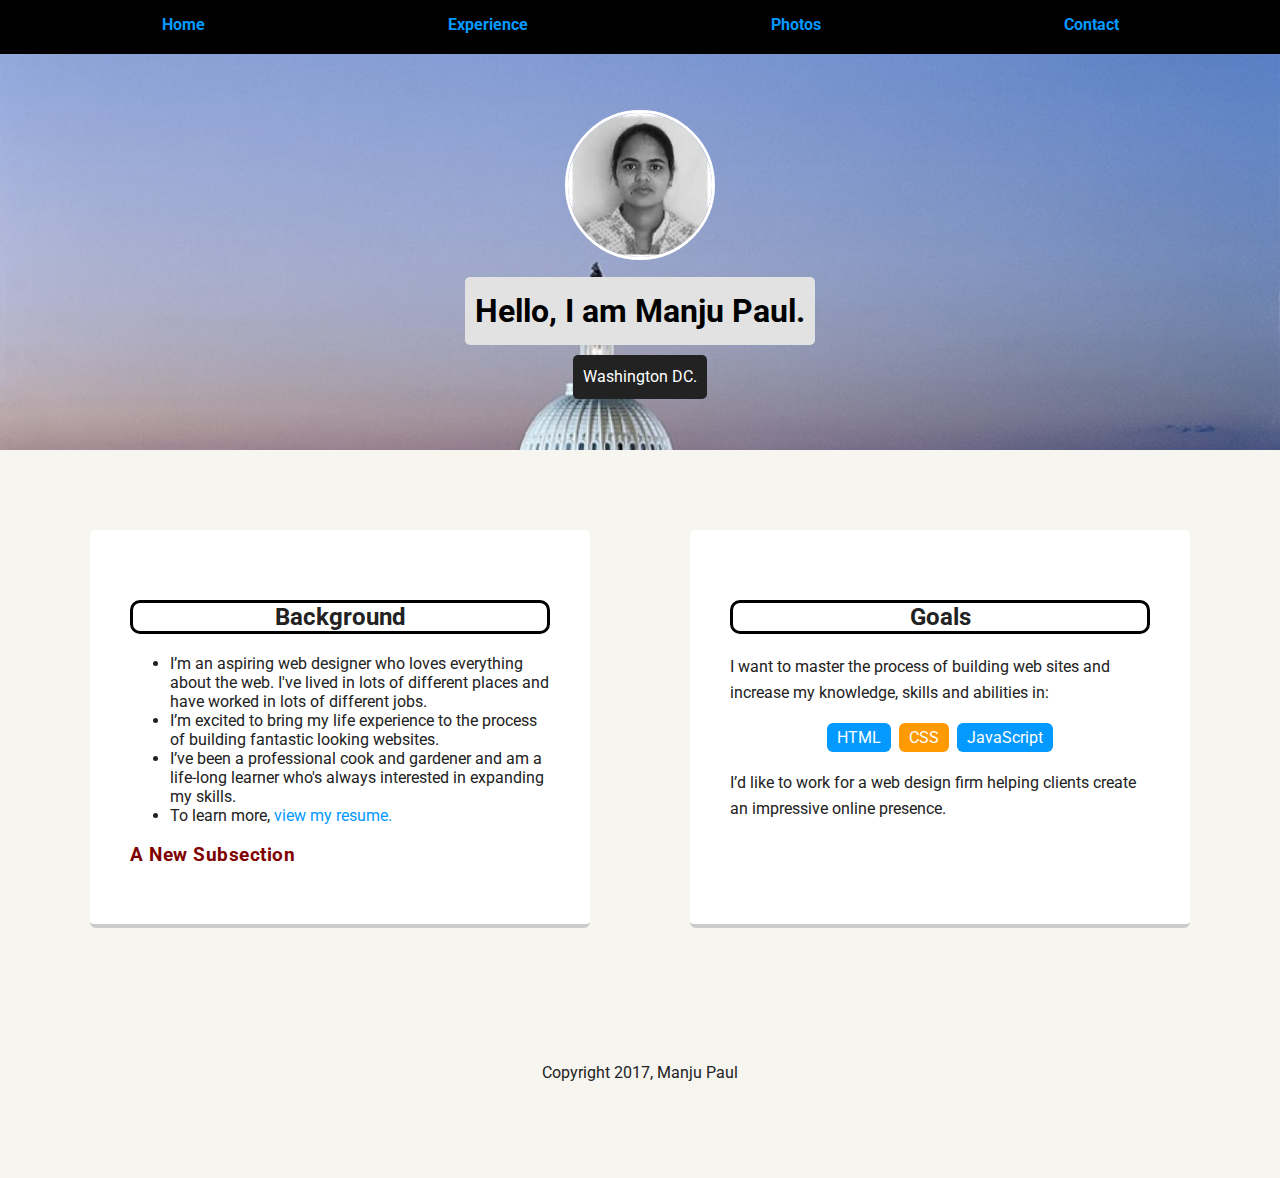
<file: index.html>
<!doctype html>
<html lang="en">
<head>
    <meta charset="utf-8">
    <title>Manju Paul's Profile</title>
    <meta name="viewport" content="width=device-width, initial-scale=1.0">
    <link rel="stylesheet" href="resume.css">
    <link href="https://fonts.googleapis.com/css?family=Muli%7CRoboto:400,300,500,700,900" rel="stylesheet">
</head>
<body>

<div class="main-nav">
    <ul class="nav">
        <li class="name">Manju Paul</li>
        <li><a href="#">Home</a></li>
        <li><a href="resume.html">Experience</a></li>
        <li><a href="ProfilePhoto1.jpg">Photos</a></li>
        <li><a href="#">Contact</a></li>
    </ul>
</div>
<header>

    <img src="img/ProfilePhoto.jpg" alt="Drawing of Manju Paul" class="profile-image">
    <h1 class="tag name">Hello, I am Manju Paul.</h1>
    <p class="tag location">Washington DC.</p>
</header>

<main class="flex">
    <div class="card">
        <h2 class="card-title">Background</h2>
        <ul>
            <li>I’m an aspiring web designer who loves everything about the web. I've lived in lots of different places and have worked in lots of different jobs.</li>
            <li>I’m excited to bring my life experience to the process of building fantastic looking websites.</li>
            <li>I’ve been a professional cook and gardener and am a life-long learner who's always interested in expanding my skills.</li>
            <li>To learn more, <a href="resume.html">view my resume.</a></li>
        </ul>
        <h3>A New Subsection</h3>
    </div>

    <div class="card">
        <h2 class="card-title">Goals</h2>
        <p>I want to master the process of building web sites and increase my knowledge, skills and abilities in:</p>
        <ul class="skills">
            <li>HTML</li>
            <li>CSS</li>
            <li>JavaScript</li>
        </ul>
        <p>I’d like to work for a web design firm helping clients create an impressive online presence.</p>
    </div>

</main>

<footer>
    <ul>
        <li><a href="#" class="social twitter">Twitter</a></li>
        <li><a href="#" class="social linkedin">LinkedIn</a></li>
        <li><a href="#" class="social github">Github</a></li>
    </ul>
    <p class="copyright">Copyright 2017, Manju Paul</p>
</footer>
</body>
</html>
</file>
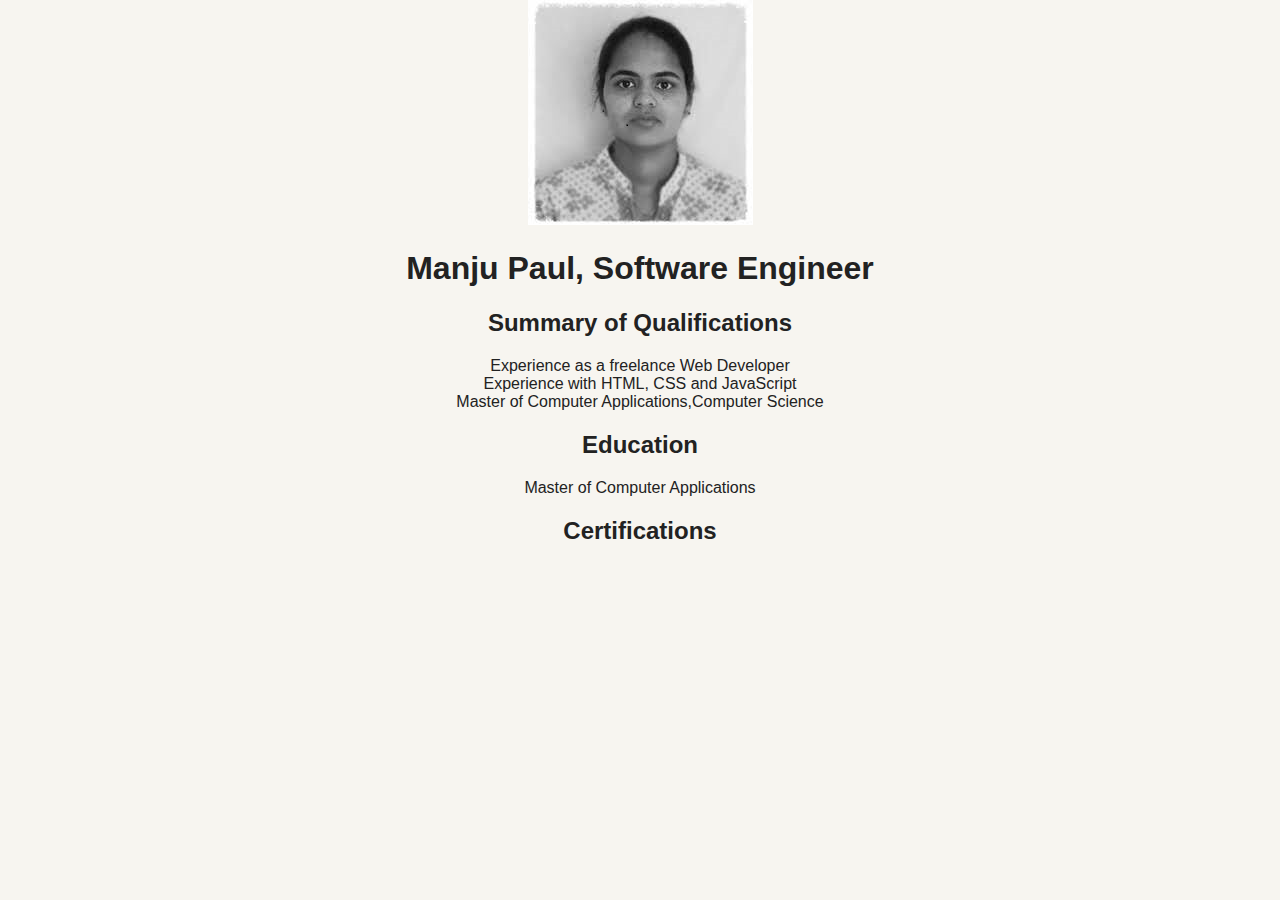
<file: resume.html>
<!DOCTYPE html>
<html lang="en">
<head>
    <meta charset="UTF-8">
    <title>Manju Paul's Resume</title>
    <link rel="stylesheet" href="resume.css">
</head>
<body>
<img src ="img/ProfilePhoto.jpg" alt="Manju Paul, Software Engineer" class="main-img">
<h1>Manju Paul, Software Engineer</h1>
    <h2 class="section-title">Summary of Qualifications</h2>
        <li>Experience as a freelance Web Developer</li>
        <li>Experience with HTML, CSS and JavaScript</li>
        <li>Master of Computer Applications,Computer Science </li>
<h2 class="section-title">Education</h2>
<p>Master of Computer Applications</p>
<h2 class="section-title">Certifications</h2>

</body>
</html>
</file>
<file: resume.css>
/* Global Layout Set-up */
* {
    box-sizing: border-box;
}

body {
    margin: 0;
    padding: 0;
    text-align: center;
    font-family: 'Roboto', sans-serif;
    color: #222;
    background: #f7f5f0;
}
/* Link Styles */

a {
    text-decoration: none;
    color: #0499ff;
}
a:hover {
    color: #6633ff;
}

/* Section Styles */
.nav .name {
    display: block;
    margin-right: auto;
    color: white;
}

.main-nav {
    width: 100%;
    background: black;
    min-height: 30px;
    padding: 10px;
    position: fixed;
    text-align: center;
}
.nav {
    display: flex;
    justify-content: space-around;
    font-weight: 700;
    list-style-type: none;
    margin: 0 auto;
    padding: 0;
}
.nav .name {
    display: none;
}
.nav li {
    padding: 5px 10px 10px 10px;
}
.nav a {
    transition: all .5s;
}
.nav a:hover {
    color: white
}
header {
    text-align: center;
    background: url("img/image-washington.jpg");
    background-size: cover;
    overflow: hidden;
    padding-top: 60px;
}
header {
    line-height: 1.5;
}
header .profile-image {
    margin-top: 50px;
    width: 150px;
    height: 150px;
    border-radius: 50%;
    border: 3px solid white;
    transition: all .5s;
}
header .profile-image:hover {
    transform: scale(1.2) rotate(360deg);
}
.tag {
    background-color: #e2e2e2;
    color: black;
    padding: 10px;
    border-radius: 5px;
    display: table;
    margin: 10px auto;
}
.location {
    background-color: #222;
    color: white;
}
.card {
    margin: 30px;
    padding: 20px 40px 40px;
    max-width: 500px;
    text-align: left;
    background: #fff;
    border-bottom: 4px solid #ccc;
    border-radius: 6px;
}
.card:hover {
    border-color: #ff99ff;
}

ul.skills {
    padding: 0;
    text-align: center;
}

.skills li {
    border-radius: 6px;
    display: inline-block;
    background: #ff9904;
    color: white;
    padding: 5px 10px;
    margin: 2px;
}

.skills li:nth-child(odd) {
    background: #0399ff;
}

footer {
    width: 100%;
    min-height: 30px;
    padding: 20px 0 40px 20px;
}

footer .copyright {
    top: -8px;
    margin-right: 20px;
    font-size: .75em;
}

footer ul {
    list-style-type: none;
    margin: 0;
    padding: 0;
}

footer ul li {
    display: inline-block;
}

a.social {
    display: inline-block;
    text-indent: -9999px;
    margin-left: 5px;
    width: 30px;
    height: 30px;
    background-size: 30px 30px;
    opacity: .5;
    transition: all .25s;
}

.clearfix {
    clear: both;
}

/* Styles for larger screens */
@media screen and (min-width: 720px) {

    .flex {
        display: flex;
        max-width: 1200px;
        justify-content: space-around;
        margin: 0 auto;
    }

    header {
        min-height: 450px;
    }

    .nav {
        max-width: 1200px;
    }


    main {
        padding-top: 50px;
    }

    main p {
        line-height: 1.6em;
    }

    footer {
        font-size: 1.3em;
        max-width: 1200px;
        margin: 40px auto;
    }

}

h3 {
    color: maroon;
    letter-spacing: .5px;
}

.card-title {
    text-align: center;
    border: solid black 3px;
    border-radius: 10px;
    margin-top: 50px;
}
</file>
